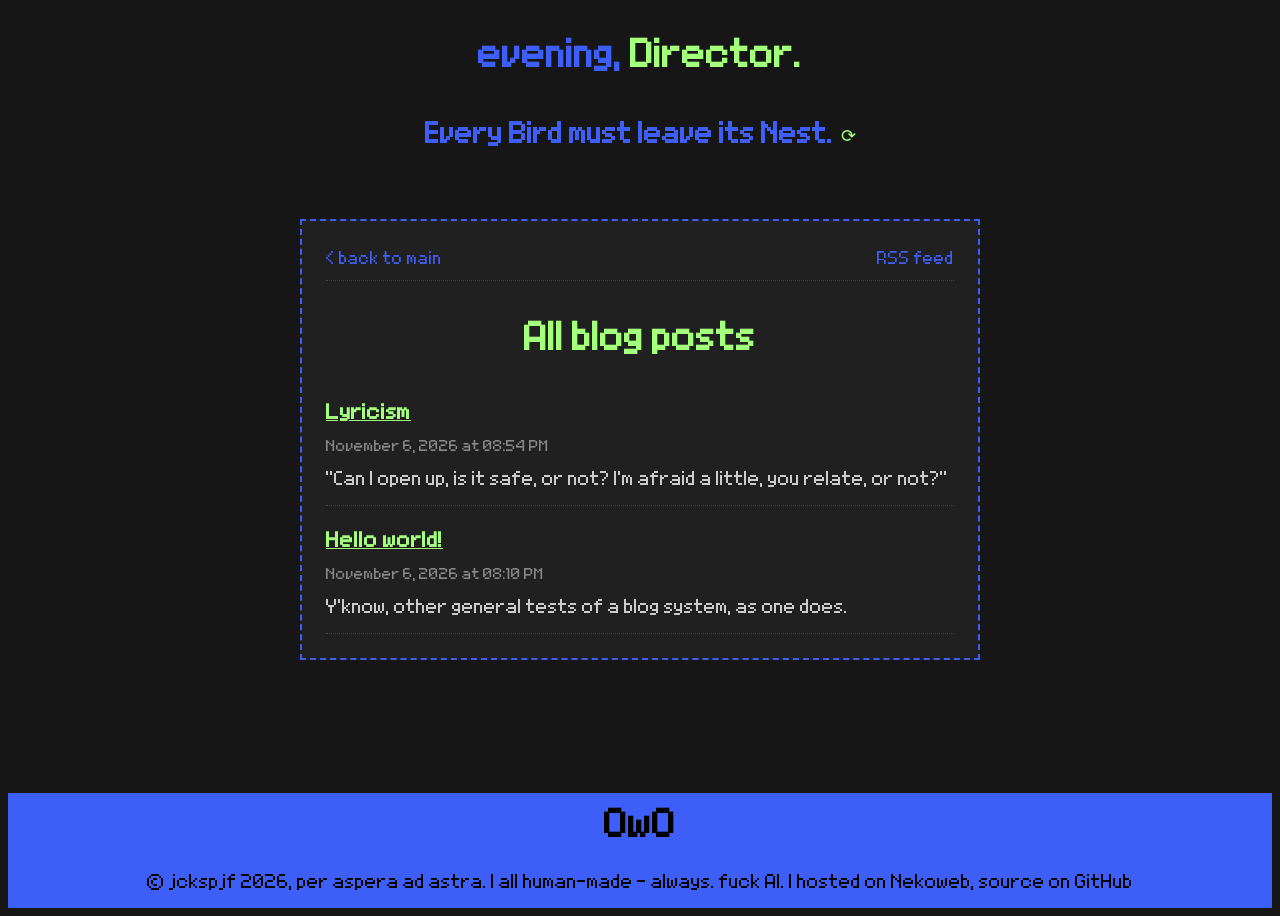
<file: blog.html>
<!DOCTYPE html>
<html lang="en">
<head>
    <title>Blog | an infinitesimal point in time, somewhere.</title>
    <link rel="stylesheet" href="/style.css" type="text/css">
    <link rel="stylesheet" href="/posts.css" type="text/css">
    <script src="/main.js" defer></script>
    <script src="/blog.js" defer></script>
    <link rel="icon" type="image/png" href="/favicon/favicon-96x96.png" sizes="96x96">
    <link rel="icon" type="image/svg+xml" href="/favicon/favicon.svg">
    <link rel="shortcut icon" href="/favicon/favicon.ico">
    <link rel="apple-touch-icon" sizes="180x180" href="/favicon/apple-touch-icon.png">
    <link rel="manifest" href="/favicon/site.webmanifest">
    <link rel="alternate" type="application/rss+xml" title="Director's blog" href="/rss.xml">
    <meta name="robots" content="noai, noimageai">
    <meta name="description" content="All posts from an infinitesimal point in time, somewhere.">
</head>
<body>
    <h1 class="header"><span id="time"></span>, <strong>Director.</strong></h1>
    <div class="randomTextContainer">
        <h2 id="randomText">ERR. - Contact me! :P</h2>
        <a onclick="randomText()" title="refresh">⟳</a>
    </div>
    <div class="mainContainer">
        <div class="main postMain">
            <nav class="postNav">
                <a href="/">&lt; back to main</a>
                <a href="/rss.xml">RSS feed</a>
            </nav>
            <header class="postHeader">
                <h1 class="mainHead">All blog posts</h1>
            </header>
            <ul id="postList" class="blogList" aria-live="polite">
                <li class="blogStatus">Loading posts...</li>
            </ul>
        </div>
    </div>
    <div class="footer">
        <h1 class="footer">OwO</h1>
        <p class="footer">© jckspjf 2026, per aspera ad astra. | all human-made - always. fuck AI. | hosted on Nekoweb, source on GitHub</p>
    </div>
</body>
</html>
</file>
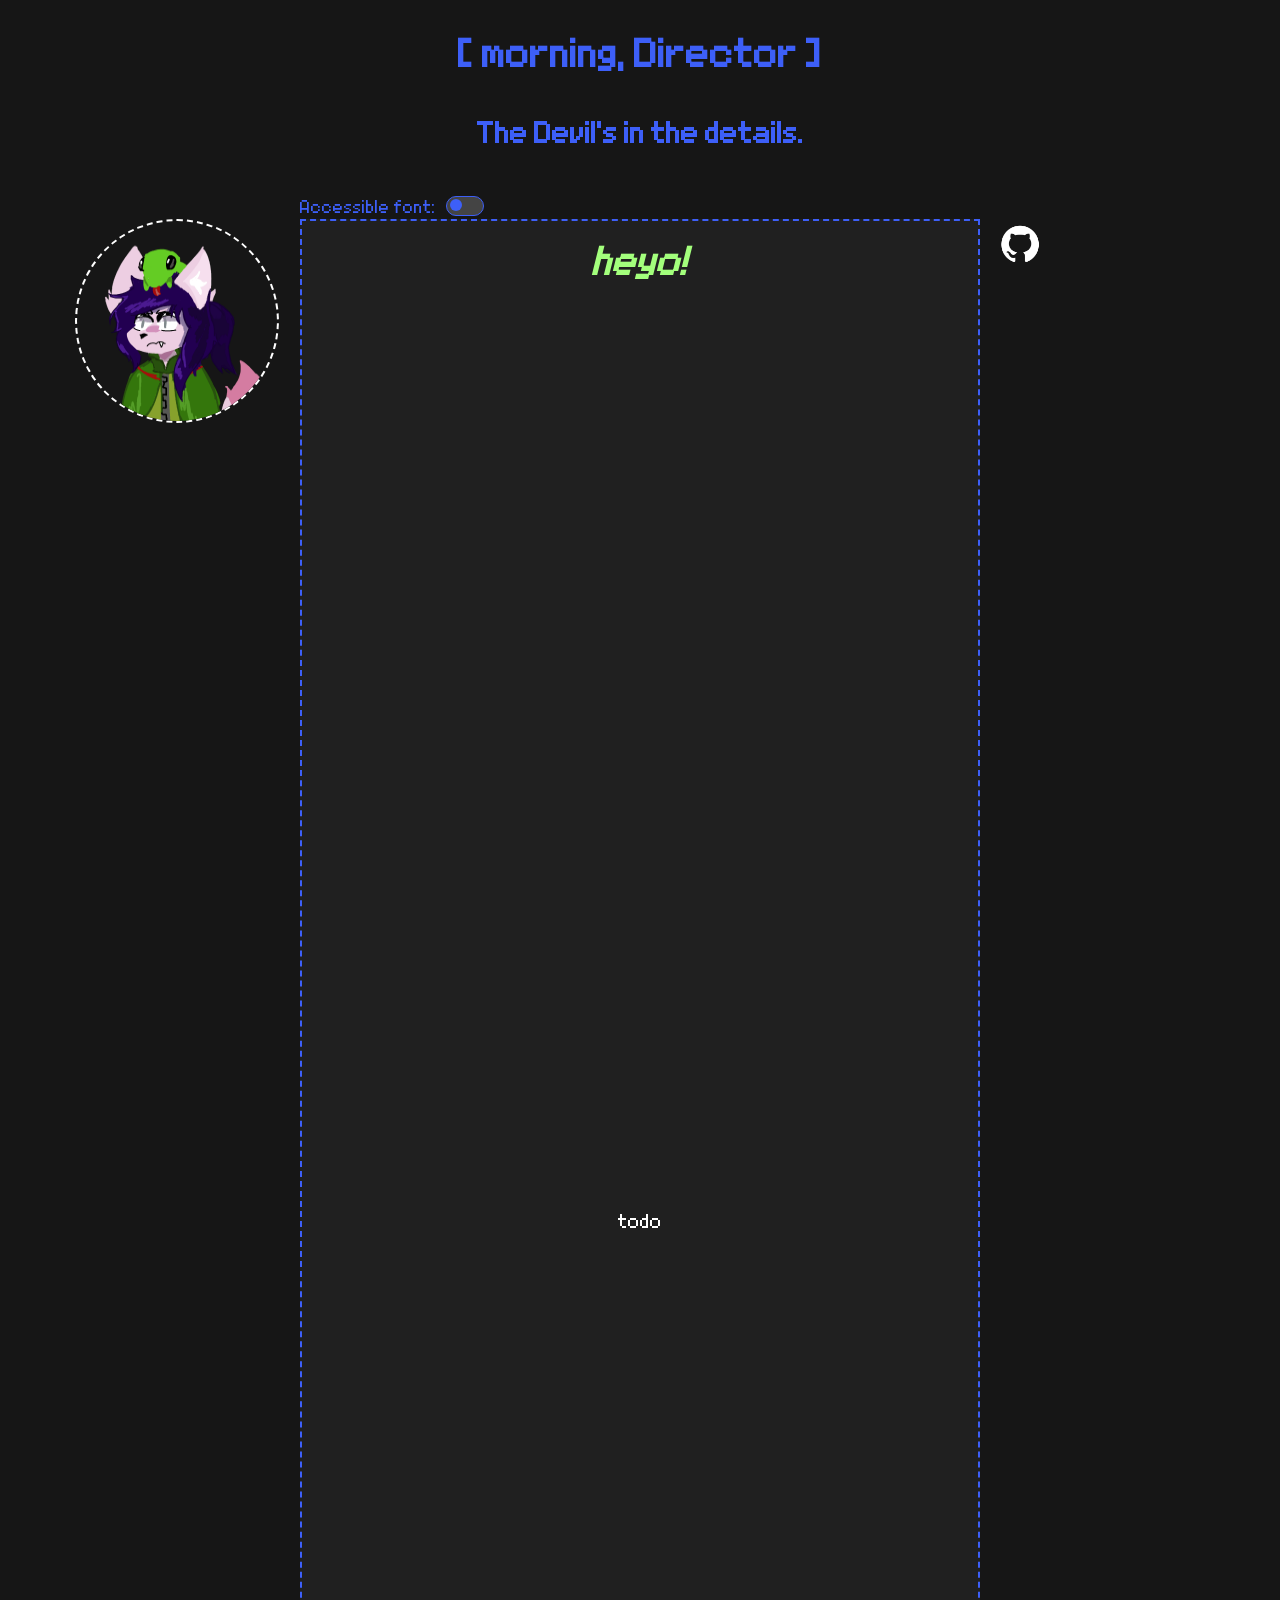
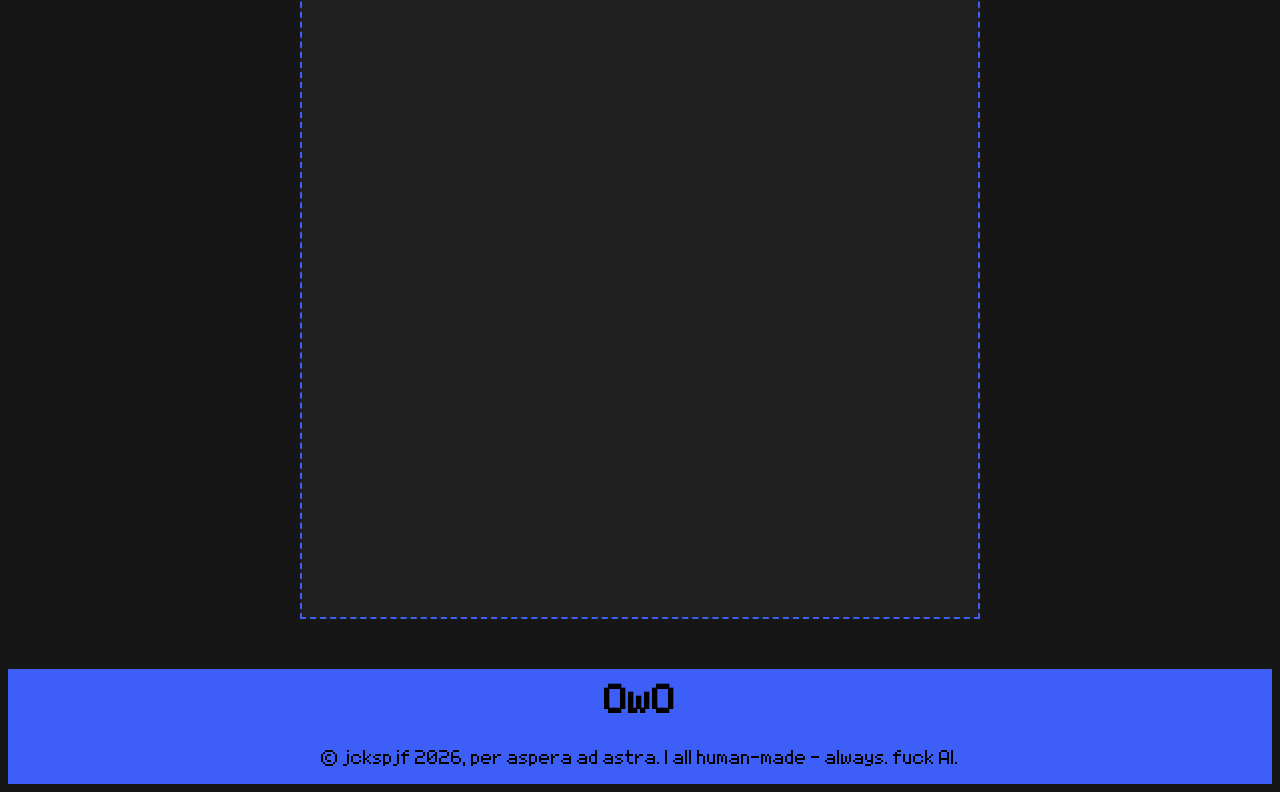
<file: main.html>
<!DOCTYPE html>
<html lang="en">
<head>
    <title>hi!</title>
    <link rel="stylesheet" href="style.css" type="text/css">
    <script src="main.js" defer></script>
    <meta name="robots" content="noai, noimageai">
</head>
<body>
    <h1 class="header">[ morning, Director ]</h1>
    <h2 id="randomText">ERR. - Contact me! :P</h2>

    <div class="mainContainer">
        <div class="mainTL">
            <img class="pfp" alt="my pfp, vulpkanin fursona from SS14" title="ss14 vulpkanin fursona, pfp by zote" src="/resources/images/pfp.png" width="200" height="200">
        </div>
        <div class="subTL">
            <label class="fontSlider">
                <span>Accessible font:</span>
                <input type="checkbox" id="fontToggle" aria-label="Toggle accessible font">
                <span class="slider"></span>
            </label>
        </div>
        <div class="mainTR">
            <a href="https://github.com/jckspjf">
                <img class="github" title="github" alt="github link" src="/resources/images/GitHub_Invertocat_White_Clearspace.png" width="50" height="50">
            </a>
        </div>

        <div class="main">
            <h1 class="mainHead"><i>heyo!</i></h1>
            <p>todo</p>
        </div>
    </div>

    <div class="footer">
        <h1 class="footer">OwO</h1>
        <p class="footer">© jckspjf 2026, per aspera ad astra. | all human-made - always. fuck AI.</p>
    </div>
</body>
</html>
</file>
<file: style.css>
@font-face {
    font-family: "WormTown9k";
    src: url("./resources/fonts/Wormtown9k-11px7pt.ttf") format("truetype");
    font-weight: normal;
    font-style: normal
}

body {
    font-family: "WormTown9k", sans-serif    
}

i {
    font-style: italic
}
html, body {
    min-height: 100%;
    background-color: #161616;
}
body {
    min-height: 100vh;
    display: flex;
    flex-direction: column;
    align-items: center;
}

.siteNav {
    color: #a3ff7c;
}

body.accessibleFont {
    font-family: "Atkinson Hyperlegible", Arial, sans-serif;
}

.randomTextContainer {
    display: flex;
    align-items: center;
    gap: 8px;
}

.randomTextContainer > a {
    cursor: pointer;
    color: #a3ff7c;
    font-size: 18px;
}

.header, #randomText, #error {
    text-align: center;
    color: rgb(61, 95, 248);
    margin-bottom: 20px;
    margin-top: 15px;
}

.mainContainer {
    position: relative;
    width: min(680px, calc(100% - 32px));
    margin: 50px auto;
}

.main > p {
    color: #FFF;
}

div.main, div.main404 {
    position: relative;
    display: flex;
    justify-content: center;
    align-items: center;
    min-height: 2000px;
    box-sizing: border-box;
    background-color: #202020;
    width: 100%;
    border: 2px dashed #3D5FF8;
}

div.main404 {
    min-height: 140px;
}

.pfp {
    border: 2px dashed #fff;
    border-radius: 50%;
    margin-left: -225px;
    display: block;
    position: absolute;
}

.mainTR {
    right: -265px;
    position: absolute;
    display: flex;
    flex-direction: column;
    gap: 10px;
    color: #FFF;
    width: 250px;
}

.contactInfo {
    width: 100%;
    font-size: 12px;
}

.contactInfo p {
    margin: 0;
}

.contactInfo > p > a:hover {
    background-color: #333333;
}

.iframe-wrapper {
    width: 250px;
    height: 400px;
    overflow: hidden;
    position: relative;
    border: 2px dashed #7acb58;
    box-sizing: border-box;
}

.iframe-wrapper iframe {
    width: 100%;
    height: calc(100% + 100px);
    border: none;
    transform: translateY(-50px);
}

.subTR {
    position: absolute;
    top: -50px;
    right: 0;
}

.footnotes {
    background-color: #1b1b1b;
    border: 1px dotted #444;
    padding: 8px 12px;
    margin-top: 10px;
    font-size: 10px;
    opacity: 0.85;
    color: #FFF;
}

.footnotes > p {
    margin: 0;
}

.footnotes > a {
    text-decoration: none;
}

.detailsContainer {
    display: flex;
    flex-direction: column;
    gap: 10px;
    margin-left: -225px;
    margin-top: 210px;
    max-width: 200px;
    min-width: 0;
    color: #FFF;
    position: absolute;
}

.selfInfo *:not(summary) {
    background-color: #202020;
}

.selfInfo > p, .buttons > p {
    font-size: 12px;
    overflow-wrap: anywhere;
    white-space: normal;
    background-color: #202020;
}

#text-preview {
    max-width: 100%;
    overflow-x: auto;
    white-space: pre;
}

a:link, .selfInfo > p > strong, .buttons > p > strong, body > h1 > strong, sup, .contactInfo > p > strong {
    color: #a3ff7c;
}

a:visited, a:hover, .randomTextContainer > a:hover {
    color: #7acb58;
}

a:hover *:not(.subTR) {
    background-color: #333333;
    text-decoration: none;
}

h1.mainHead {
    position: absolute;
    top: 0;
    margin: 10px;
    color: #a3ff7c;
    display: inline-block;
}

h2.mainHead {
    position: absolute;
    top: 0;
    margin-top: 80px;
    color: #7acb58
}

h1.mainHead:hover, h2.mainHead:hover {
    background-color: #333333;
    text-decoration: none;
}

.footer {
    background-color: rgb(61, 95, 248);
    margin-top: auto;
    text-align: center;
    width: 100%;
}

.subTL {
    position: absolute;
    top: -25px;
    left: 0;
}

.subTL404 {
    position: absolute;
    top: 170px;
    left: 50%;
    transform: translateX(-50%);
}

.fontSlider {
    display: flex;
    align-items: center;
    gap: 10px;
    color: #3D5FF8;
    cursor: pointer;
    font-size: 14px;
}

.fontSlider input {
    position: absolute;
    opacity: 0;
    width: 1px;
    height: 1px;
}

.slider {
    position: relative;
    width: 36px;
    height: 18px;
    background-color: #444;
    border: 1px solid #3D5FF8;
    border-radius: 20px;
    transition: 0.2s;
}

.fontSlider input:focus-visible + .slider {
    outline: 2px solid #FFF;
    outline-offset: 1px;
}

.slider::before {
    content: "";
    position: absolute;
    width: 12px;
    height: 12px;
    left: 3px;
    top: 2px;
    background-color: #3D5FF8;
    border-radius: 50%;
    transition: 0.2s;
}

.fontSlider input:checked + .slider {
    background-color: #3D5FF8;
}

.fontSlider input:checked + .slider::before {
    transform: translateX(18px);
    background-color: #161616;
}
</file>
<file: posts.css>
div.main.postMain {
    display: block;
    min-height: 0;
    padding: 24px;
}

.siteNav {
    display: flex;
    justify-content: center;
    gap: 18px;
    margin: 0 0 12px;
    font-size: 14px;
}

.postNav {
    display: flex;
    justify-content: space-between;
    align-items: center;
    gap: 10px;
    padding-bottom: 12px;
    border-bottom: 1px dotted #444;
    font-size: 14px;
}

.postNavBack {
    display: flex;
    align-items: center;
    gap: 12px;
}

.postNav a {
    color: #3D5FF8;
    text-decoration: none;
}

.postNav a:hover {
    text-decoration: underline;
}

.postNavEntries {
    display: flex;
    align-items: center;
    gap: 8px;
}

.postNavEntries span {
    color: #666;
}

.postHeader {
    margin-top: 25px;
    margin-bottom: 20px;
    text-align: center;
}

.postHeader .mainHead {
    position: static;
    display: block;
    margin-bottom: 5px;
    text-align: center;
}

.postDate {
    color: #888;
    font-size: 13px;
    margin: 0;
}

.postDescription {
    color: #aaa;
    font-size: 14px;
    margin-top: 10px;
}

.postDivider {
    border: none;
    border-top: 1px dotted #444;
    margin: 20px 0;
}

.postContent {
    line-height: 1.7;
    min-height: 150px;
    color: #fff;
}

.postContent h1,
.postContent h2,
.postContent h3,
.postContent h4,
.postContent h5,
.postContent h6 {
    color: #a3ff7c;
    margin: 1.4em 0 0.6em;
}

.postContent ul,
.postContent ol {
    margin: 0 0 1em;
    padding-left: 1.75em;
}

.postContent li + li {
    margin-top: 0.35em;
}

.postContent ul ul,
.postContent ol ol,
.postContent ul ol,
.postContent ol ul {
    margin-top: 0.35em;
    margin-bottom: 0.35em;
}

.postContent li::marker {
    color: #a3ff7c;
}

.postContent blockquote {
    border-left: 3px solid #3d5ff8;
    color: #ccc;
    margin: 1em 0;
    padding-left: 1em;
}

.postContent code,
.postContent pre {
    font-family: monospace;
}

.postContent :not(pre) > code {
    background: #161616;
    border: 1px solid #444;
    padding: 0.1em 0.3em;
}

.postContent pre {
    background: #161616;
    border: 1px dotted #555;
    box-sizing: border-box;
    margin: 1em 0;
    max-width: 100%;
    overflow-x: auto;
    padding: 12px;
    tab-size: 4;
}

.postContent pre code {
    background: none;
    border: 0;
    padding: 0;
}

.postContent pre code.hljs {
    color: #d8dee9;
}

.postContent .hljs-comment,
.postContent .hljs-quote {
    color: #8b949e;
    font-style: italic;
}

.postContent .hljs-keyword,
.postContent .hljs-selector-tag,
.postContent .hljs-literal,
.postContent .hljs-section {
    color: #ff7b72;
}

.postContent .hljs-string,
.postContent .hljs-attr,
.postContent .hljs-template-variable,
.postContent .hljs-addition {
    color: #a5d6ff;
}

.postContent .hljs-number,
.postContent .hljs-regexp,
.postContent .hljs-variable,
.postContent .hljs-symbol {
    color: #79c0ff;
}

.postContent .hljs-title,
.postContent .hljs-title.function_,
.postContent .hljs-title.class_ {
    color: #d2a8ff;
}

.postContent .hljs-type,
.postContent .hljs-built_in,
.postContent .hljs-class .hljs-title {
    color: #ffa657;
}

.postContent .hljs-meta,
.postContent .hljs-meta .hljs-keyword {
    color: #d2a8ff;
}

.postContent table {
    border-collapse: collapse;
    margin: 1em 0;
    max-width: 100%;
}

.postContent th,
.postContent td {
    border: 1px solid #555;
    padding: 6px 10px;
    text-align: left;
}

.blogList {
    list-style: none;
    margin: 0;
    padding: 0;
}

.blogEntry {
    border-bottom: 1px dotted #444;
    padding: 16px 0;
}

.blogEntry h2 {
    font-size: 18px;
    margin: 0 0 5px;
}

.blogEntry time {
    color: #888;
    font-size: 13px;
}

.blogEntry p {
    color: #ccc;
    margin: 8px 0 0;
}

.blogStatus {
    color: #aaa;
}

.postContent p {
    margin-bottom: 15px;
}

.postNavBottom {
    margin-top: 35px;
    padding-top: 12px;
    padding-bottom: 0;
    border-top: 1px dotted #444;
    border-bottom: none;
}

@media (max-width: 500px) {
    .postNav {
        flex-wrap: wrap;
    }

    .postNavEntries {
        margin-left: auto;
    }
}

hr {
    border-style: dashed;
}
</file>
